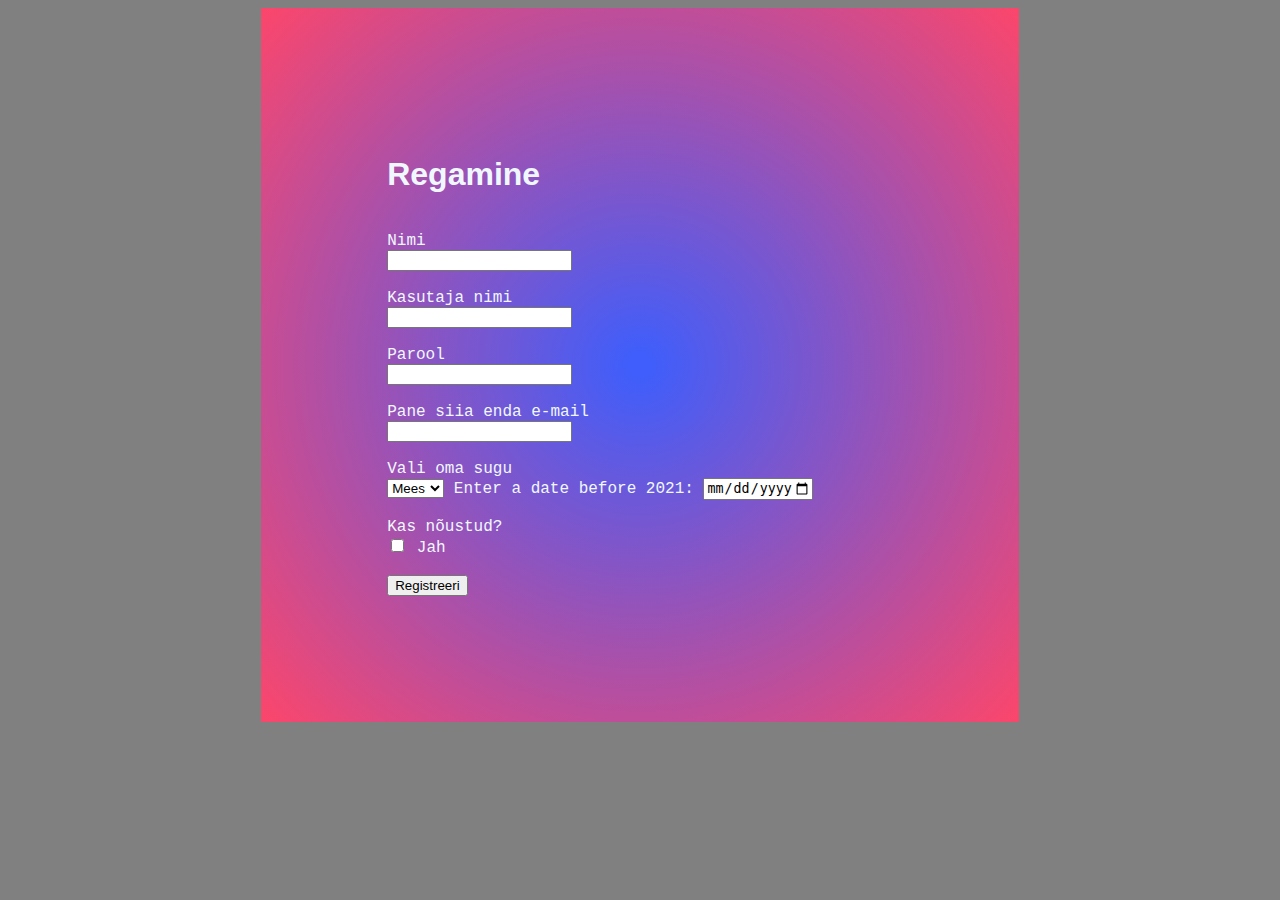
<file: loeng03/index.html>
<!DOCTYPE html>
<html lang="en">
<head>
    <meta charset="UTF-8">
    <meta http-equiv="X-UA-Compatible" content="IE=edge">
    <meta name="viewport" content="width=device-width, initial-scale=1.0">
    <title>Document</title>
    <link rel="stylesheet" href="styles.css">
</head>
<body>
    

    <div class="konteiner">

<h1> Regamine</h1><br>
<form>

<!--
NIMI
KASUTAJANIMI
PAROOL 
EMAIL
SUGU MEES NAINE DROPDOWN TEHA SIIA
SÜNNIKUUPÄEV MINGI KALENDER MITTE EI SAA VALIDA MIDAGI PEALE 2020 ALLA 3a ei saa regada

KAS OLED TINGIMUSTEGA NÕUS? (CHECKBOX, peab olema linnuke)
registreeri NUPP


-->


<label for="Nimi"> Nimi </label> <br>
<input type="text" id="Nimi"> <br><br>

<label for="kasutaja nimi"> Kasutaja nimi </label> <br>
<input type="text" id="kasutaja nimi"> <br><br>

<label for="parool"> Parool</label><br>

<input type="password" id="parool" name="parool"><br><br>

<label for="email">Pane siia enda e-mail</label><br>
  <input type="email" id="email" name="email"><br><br>

  <label for="Sugu">Vali oma sugu</label><br>
  <select id="Sugu" name="Sugu"><br>
    <option value="Mees">Mees</option>
    <option value="Naine">Naine</option><br><br>
  </select> 


  <label for="datemax">Enter a date before 2021:</label>
  <input type="date" id="datemax" name="datemax" max="2020-12-31"><br><br>
  
  <label for="valik"> Kas nõustud?</label><br>
  <input type="checkbox" id="valik1" name="valik1" value="Jah">
  <label for="valik1"> Jah</label><br>
  

 <br><input type="submit"  value="Registreeri">

</div>


</form>
</body>
</html>
</file>
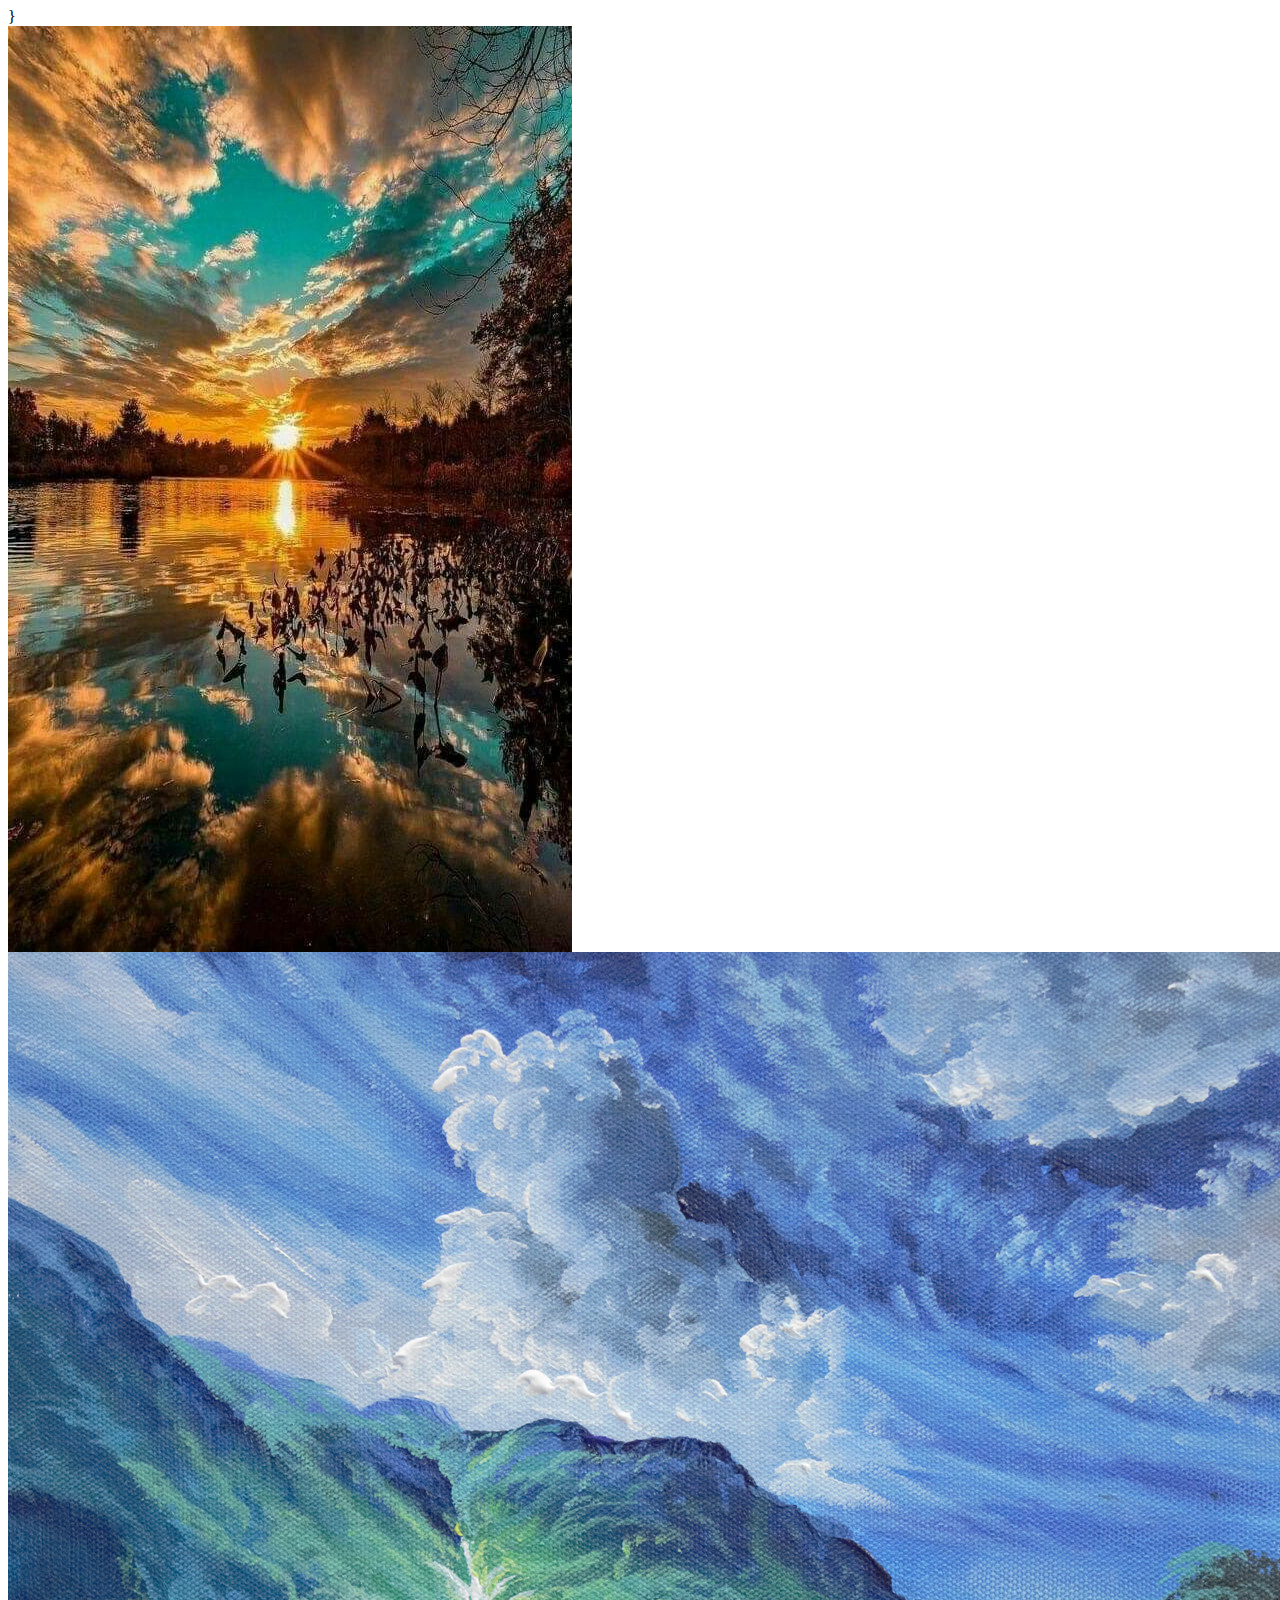
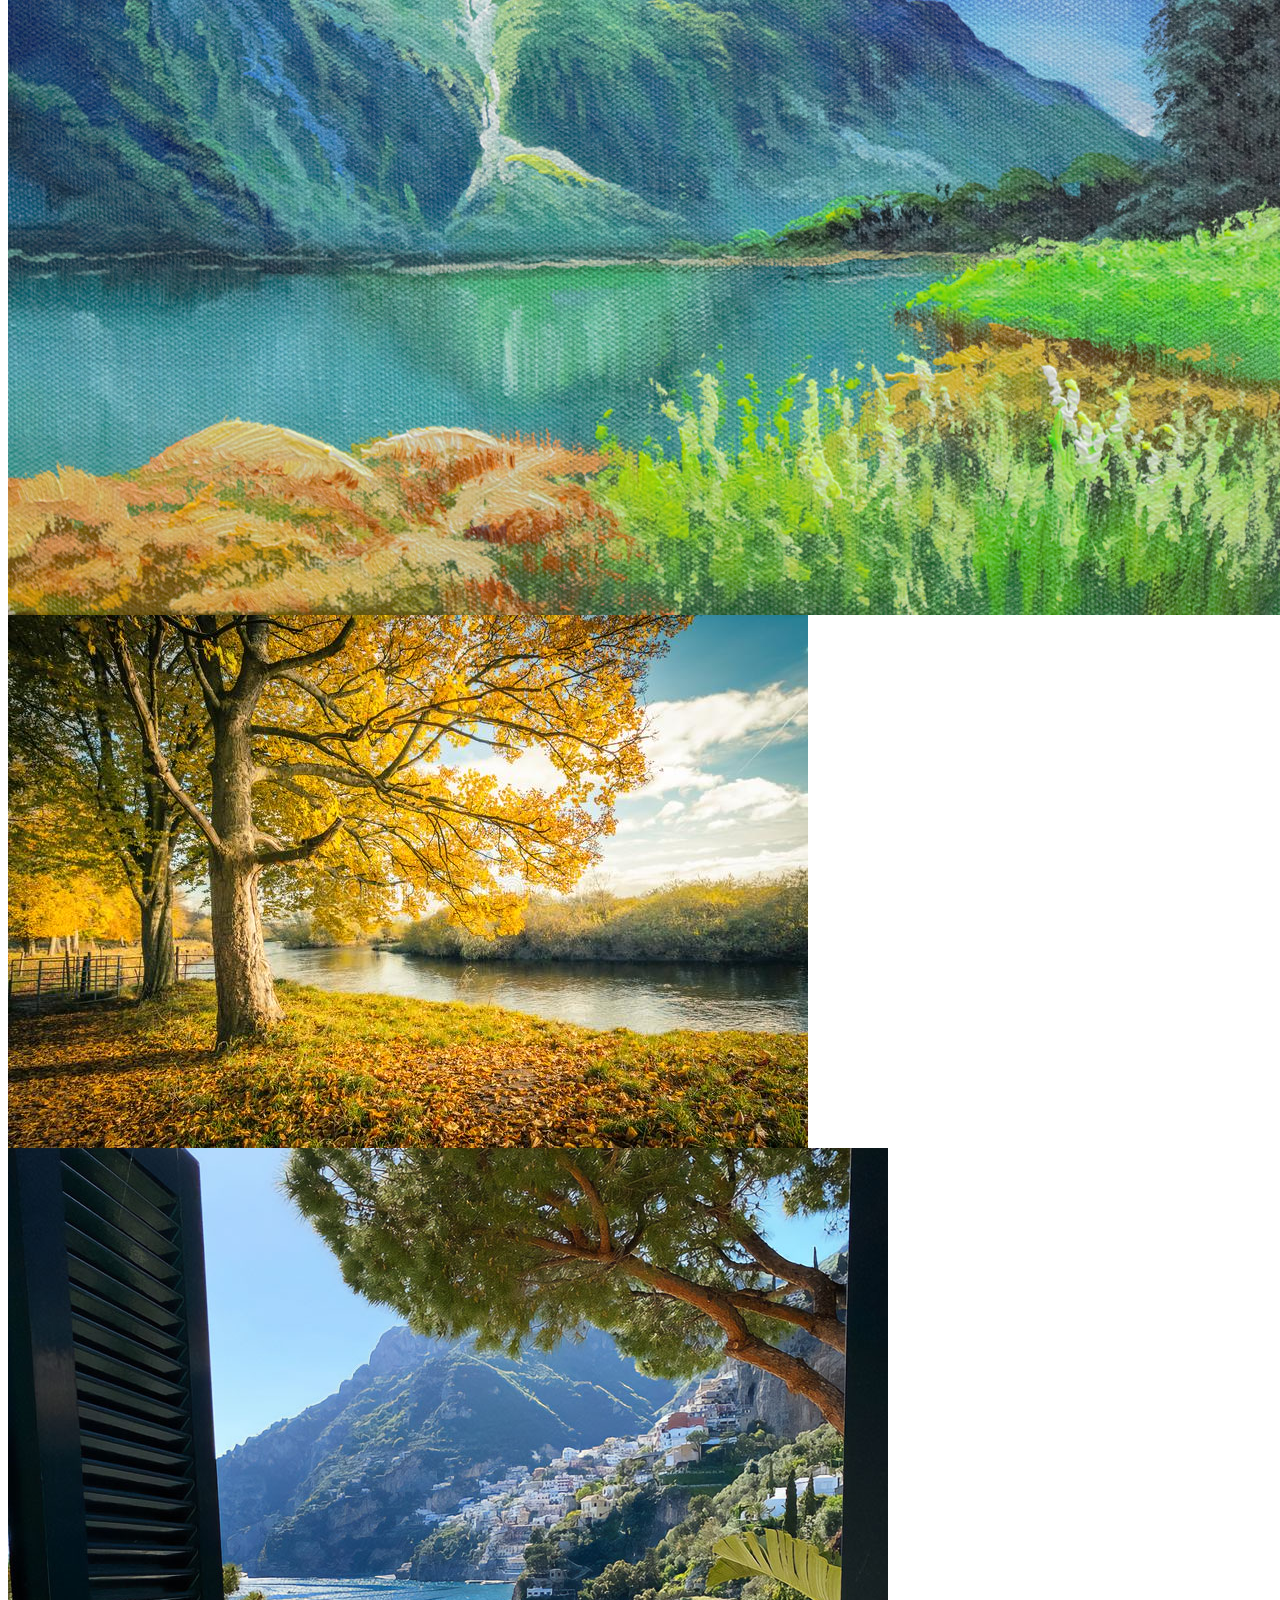
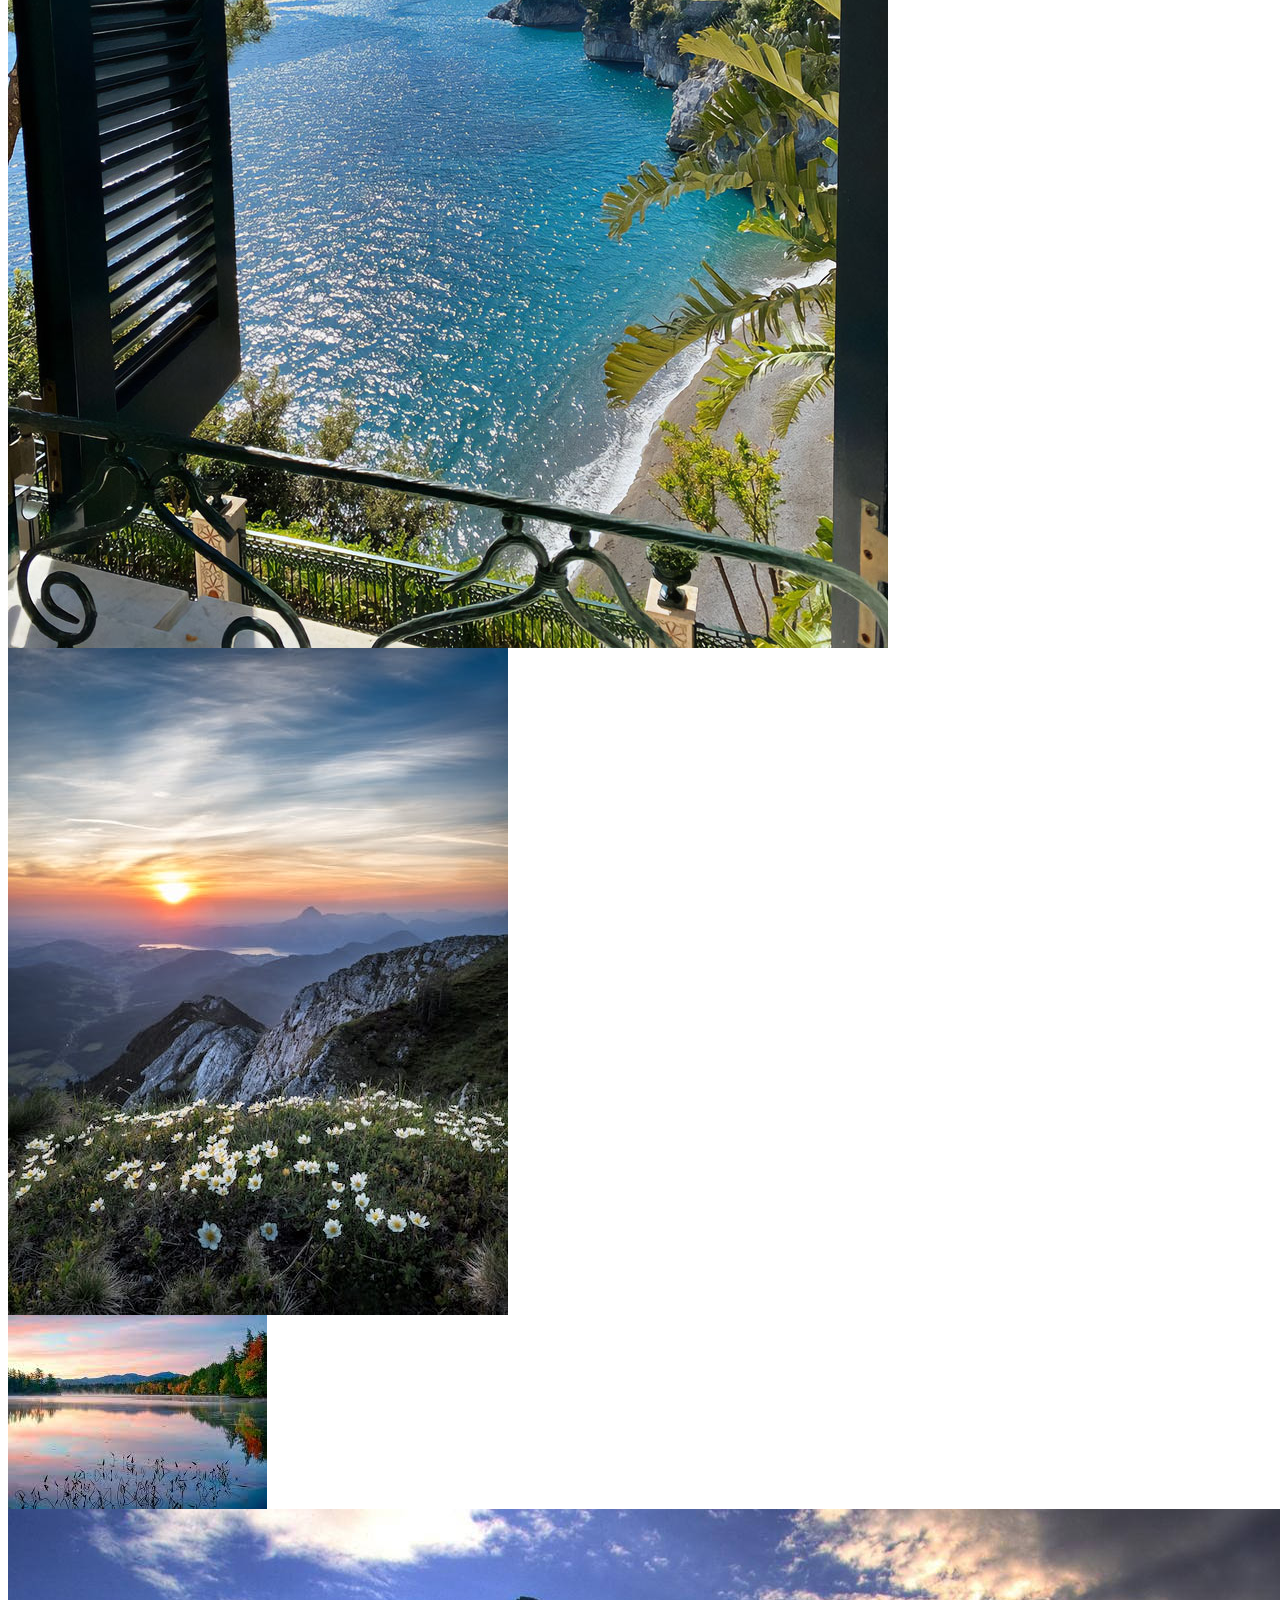
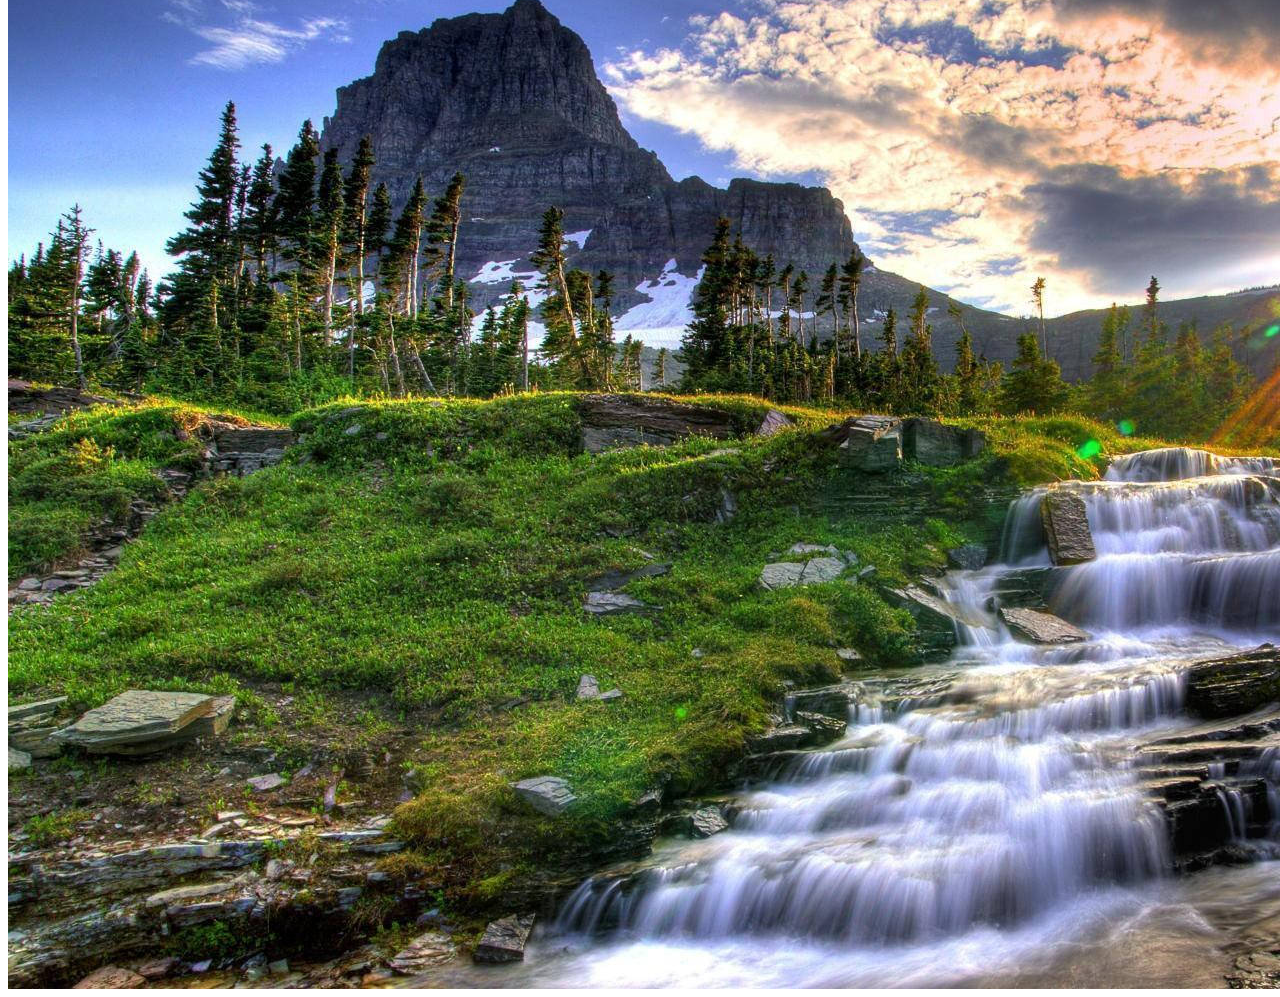
<file: loeng05/index.html>
<!DOCTYPE html>
<html lang="en">
<head>
    <meta charset="UTF-8">
    <meta http-equiv="X-UA-Compatible" content="IE=edge">
    <meta name="viewport" content="width=device-width, initial-scale=1.0">
    <title>Document</title>



    <style>


.galerii {
    display: grid;
}
@media only screen and (max width:600px) {
    display:block-size: .galerii;
}


@media only screen and (max width:700px) {

    
    .galerii {
            display: grid;
            gap: 20;
            padding: 15;
            background-color: aliceblue;
            grid-template-columns: 1fr 1fr 1fr;
      
                
        }
        
        }
        @media only screen and (max width:700px) {
.pilt1 {
    width: 20%;
}

.pilt2 {
    width: 20%;
}


.pilt3 {
    width: 20%;
}


.pilt4 {
    width: 20%;
}
        
        
        </style>
        


}

</head>
<body>
    

<div class="galerii">

<img src="pildid/pilt1.jpg" id=pilt1" />
<img src="pildid/pilt2.jpg" id=pilt2" />
<img src="pildid/pilt3.jpg" id=pilt3" />
<img src="pildid/pilt4.jpg" id=pilt4" />
<img src="pildid/pilt5.jpeg" id=pilt5" />
<img src="pildid/pilt6.jpg" id=pilt6" />
<img src="pildid/pilt7.jpg" id=pilt7" />






</div>


</body>
</html>
</file>
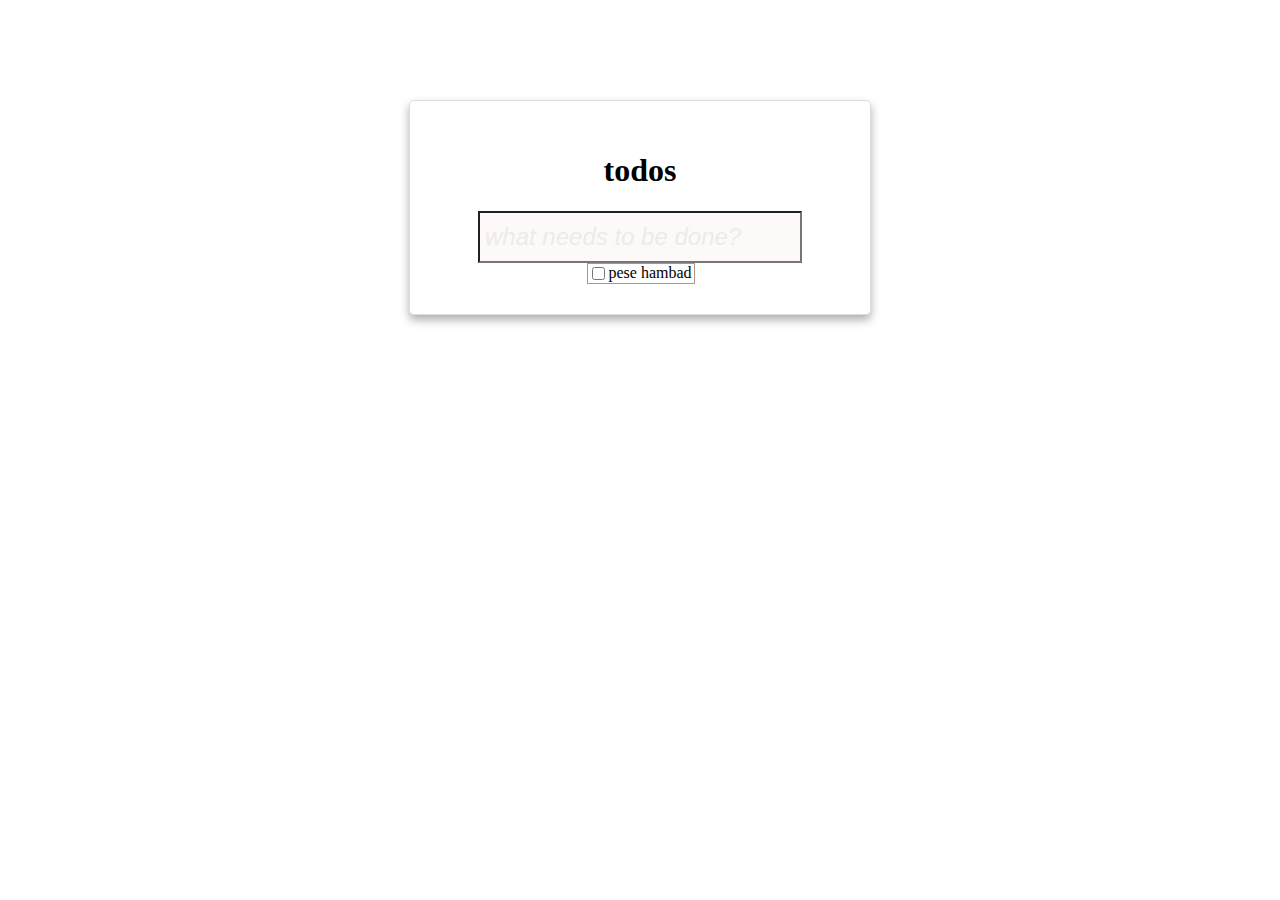
<file: loeng10/index.html>
<!DOCTYPE html>
<html lang="en">
<head>
    <meta charset="UTF-8">
    <meta http-equiv="X-UA-Compatible" content="IE=edge">
    <meta name="viewport" content="width=device-width, initial-scale=1.0">
    <title>todoapp</title>
</head>
<body>
    
<link rel="stylesheet" href="style.css">

<div id="app">

    <h1>todos</h1>
    <input id="input" type="text" placeholder="what needs to be done?">

    <div id="todo-list">

        <div class="todo">
<input type="checkbox">
<span class="text"> pese hambad

</span>

        </div>
    </div>
</div>

<script src="script.js"></script>
</body>
</html>
</file>
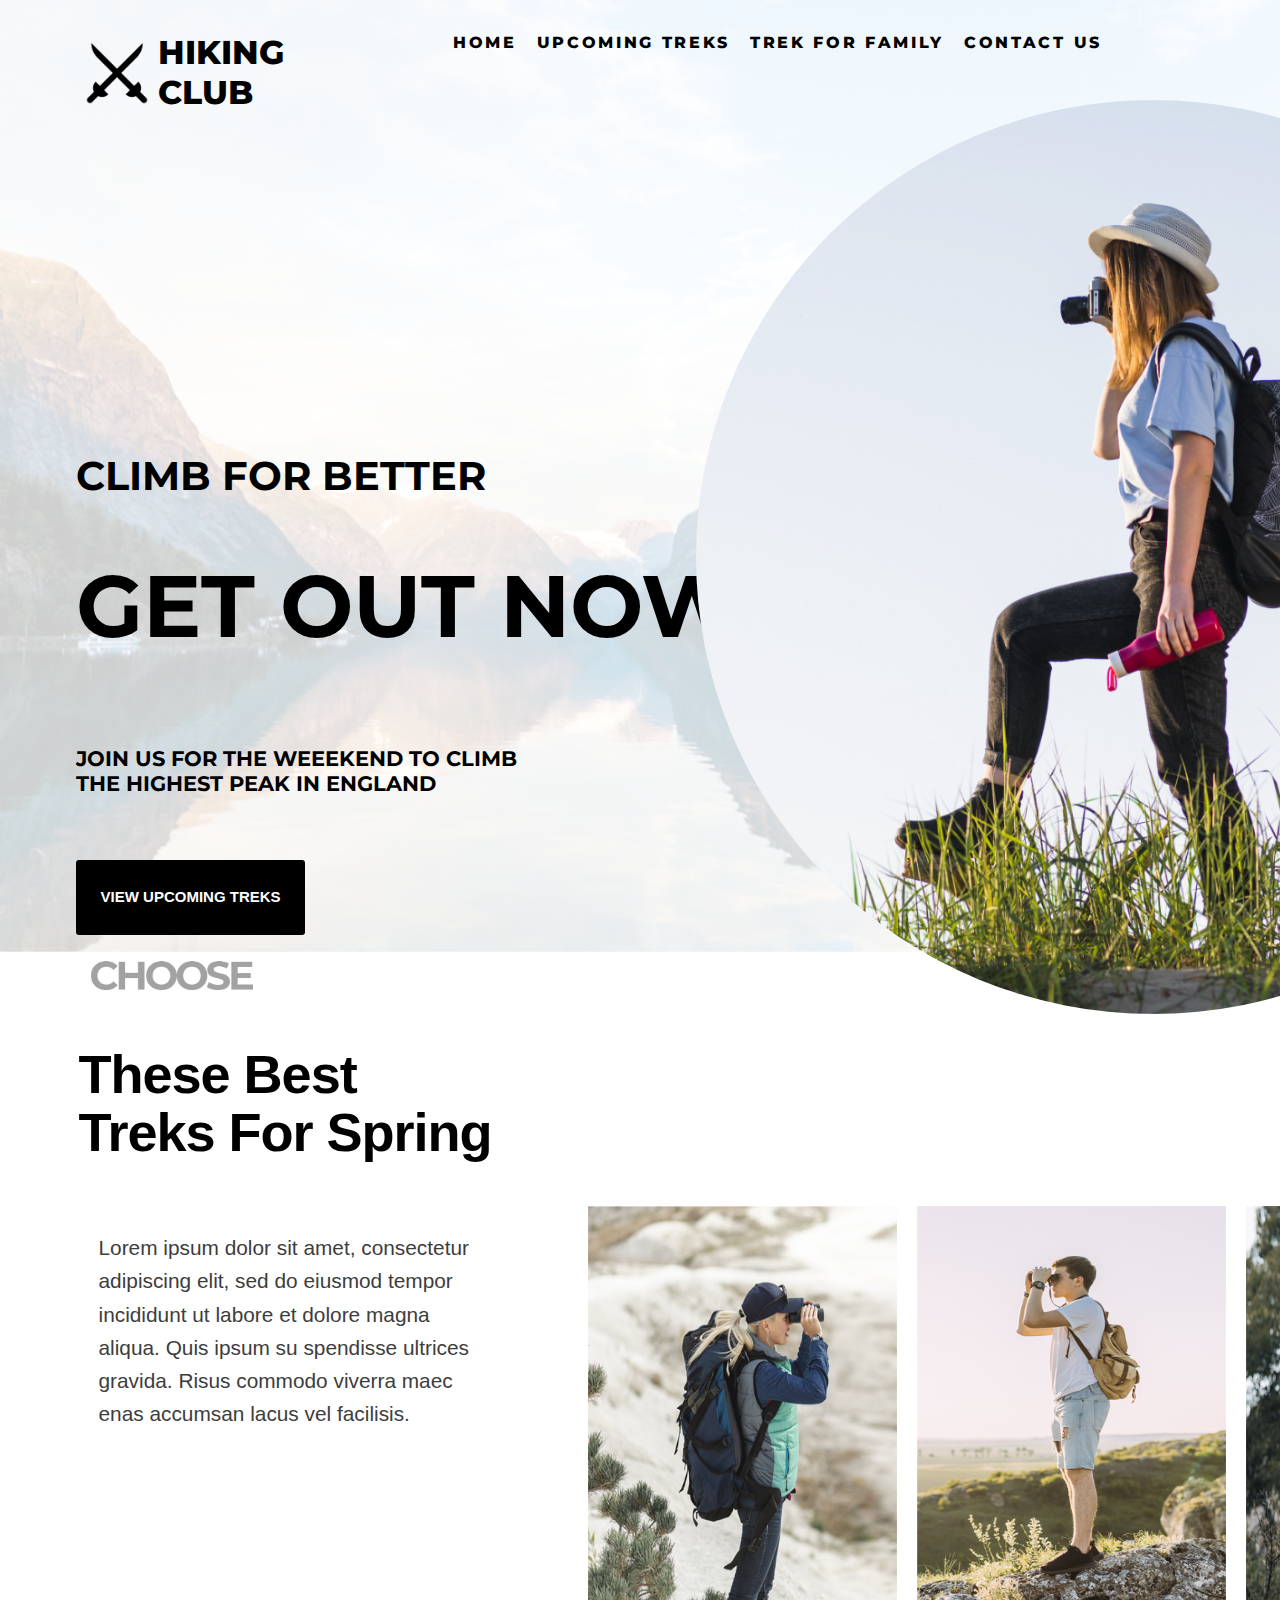
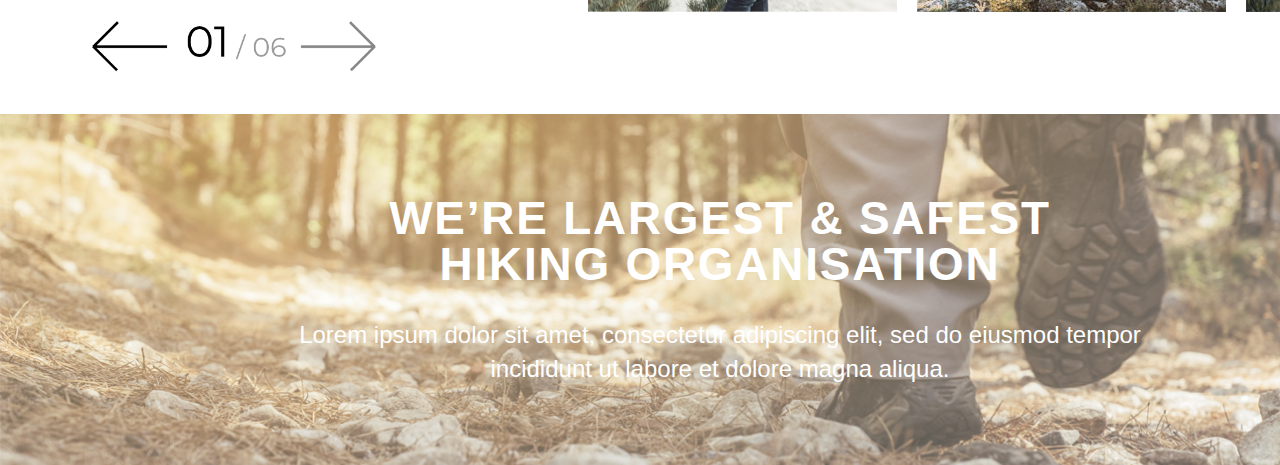
<file: matkaklubi/index.html>
<!DOCTYPE html>
<html lang="en">
<head>
    <meta charset="UTF-8">
    <meta http-equiv="X-UA-Compatible" content="IE=edge">
    <meta name="viewport" content="width=device-width, initial-scale=1.0">
    <title>veebileht</title>
    
    <link rel="preconnect" href="https://fonts.googleapis.com">
    <link rel="preconnect" href="https://fonts.gstatic.com" crossorigin>
    <link href="https://fonts.googleapis.com/css2?family=Montserrat:wght@800&display=swap" rel="stylesheet">
    <link rel="preconnect" href="https://fonts.googleapis.com">
    <link rel="preconnect" href="https://fonts.gstatic.com" crossorigin>
    <link href="https://fonts.googleapis.com/css2?family=Montserrat:wght@800&display=swap" rel="stylesheet">
    

    <link rel="stylesheet" href="styles.css">

   
        
</head>


<body>
    <div class="veebileht">
    <div class="pais">

        <nav>
            <div class="vasak">
            <img src="pildid/klubilogo.png" alt="Klubi logo" />
            <div> Hiking <br> club</div>
        </div>
        <div class="parem">
            <a href=""> HOME</a>
            <a href=""> UPCOMING TREKS</a>
            <a href=""> TREK FOR FAMILY</a>
            <a href=""> CONTACT US</a>
        </div>
    

        </nav>


        <main class="pealkiri">
            <h4 class="pealkiri2"> CLIMB FOR BETTER </h4>
            <h3 class="pealkiri3"> GET OUT NOW </h3>
            <h5 class="vaike">JOIN US FOR THE WEEEKEND TO  CLIMB <br>THE HIGHEST PEAK IN ENGLAND</h5>
            <button class="nupp" type="button">VIEW UPCOMING TREKS</button> 
            <div class="girl">
                <img src="pildid/Girl.png" alt="girl">
    
            </div>
         </main>
    </div>

</div>

<img class="choose" src="pildid/choose.jpg" alt="choose">

<div class="body2">
<h2 class="keskmine1">These Best <br> Treks For Spring </h2>
</div>

<div class="rida">

<h5 class="keskmine2">Lorem ipsum dolor sit amet, consectetur <br>
    adipiscing elit, sed do eiusmod tempor <br>
    incididunt ut labore et dolore magna <br>
    aliqua. Quis ipsum su spendisse ultrices <br>
    gravida. Risus commodo viverra maec <br>
    enas accumsan lacus vel facilisis.<br>
 </h5>
 <img class="pilt1" src="pildid/pilt1.png" alt="pilt1">
 <img class="pilt2" src="pildid/pilt2.png" alt="pilt2">
 <img class="pilt3" src="pildid/pilt3.png" alt="pilt3">
</div>

</div>
</div>

<img class="nupud" src="pildid/nupud.jpg" alt="nupud">



<footer>

    <div class="lopp">
        <h1 class="footertext"> WE’RE LARGEST & SAFEST<br> HIKING ORGANISATION </h1>
        <h2 class="footertext2">Lorem ipsum dolor sit amet, consectetur adipiscing elit, sed do eiusmod tempor <br> incididunt ut labore et dolore magna aliqua. </h2>
    
        

</div>
</footer>


</body>
</html>
</file>
<file: loeng03/styles.css>
body  {
    background-color: grey;
}

h1 {
    color: aliceblue;
    font-family: Arial, Helvetica, sans-serif;
}

.konteiner {
    margin-left: auto;
    margin-right: auto;
    max-width: 800px;
    width: 40%;
    padding: 5px solid white;
    padding: 10%;
    font-family: 'Courier New', Courier, monospace;
    color: aliceblue;
    

    background: rgb(63,94,251);
background: radial-gradient(circle, rgba(63,94,251,1) 2%, rgba(252,70,107,1) 100%);

}

.konteiner >input {
    font-size: 0.6rem;
}
</file>
<file: loeng10/style.css>
body {


}


#app {

    width: 400px;
    margin:100px auto auto;
    border: 1px solid gainsboro;
    border-radius: 5px;
    box-shadow: 0px 5px 10px rgb(175, 175, 175);
    display: flex;
    align-items: center;
    flex-direction: column;
    padding: 30px;
}

input:focus-visible {
    border: none;
    outline: none;
}

input::placeholder{
font-style: italic;
opacity: 0.5;
color: rgb(221, 221, 221);
font-weight: 300;


}

#input {

    padding: 10px 5px 10px 5px;
    font-size: 24px;
    background:rgb(254, 249, 249) ;
 


}

.todo-list {

   margin-top: 20px;


}

.todo {
padding-left: 20px 0;
display:flex;
width:100%;
border: 1px solid rgb(175, 145, 145);

}

.text {
    flex-grow: 1;
}
</file>
<file: matkaklubi/styles.css>
body {
    margin: 0;
    font-family: 'Montserrat', sans-serif;
    overflow-x: hidden;
    

    

}

.pais {
height: 778px;
background-image:  url(pildid/Hills.png);
background-position: center;
background-repeat: no-repeat;
background-size: cover;
padding: 32px 76px 142px;

}

.pais > nav {
display: flex;
justify-content: space-between;

}

.pais > nav > .vasak {
    display: flex;
}

.pais > nav > .vasak > img {
height: 82px;



}

.pais > nav > .vasak > div {
    font-size: 33px;
    text-transform: uppercase;
    font-weight: 800;
    font-family: 'Montserrat';
    
   
   

    
    }

    .pais > nav > .parem > div {
        text-transform: uppercase;
        font-size: 33px;
        font-weight: 800;
        font-family: 'Montserrat';
        
 
    }

    .pais > nav > .parem {
        text-transform: uppercase;
        gap: 20px;
        display: flex;
        align-items: center;
        top: 62px;
        left: 609px;
width: 751px;
height: 20px;

    
    }

    .pais > nav > .parem > a {

        font-weight: 800;
        text-align: left;
letter-spacing: 2.67px;
color: #000000;
opacity: 1;
text-decoration: none;


    }

    .pealkiri {
        font-size: 74.39px;
      z-index: 1;
    
     
        
 }
.pealkiri3 {
    top: 385px;
left: 70px;
}


    .pealkiri2 {
        font-size:39.57px;
        margin-top: 338.01px;  
    }

  
    .vaike {
        font-size: 20.83px;
        top: 490px;
left: 72px;
    }
    .nupp {


        display: inline-block;
        outline: 0;
        cursor: pointer;
        border: 2px solid #000;
        border-radius: 3px;
        color: #fff;
        background: #000;
        font-size: 15px;
        font-weight: 600;
        line-height: 28px;
        padding: 21.44px 22.55px 21.44px;
        text-align:center;
        transition-duration: .15s;
        transition-property: all;
        transition-timing-function: cubic-bezier(.4,0,.2,1);
        margin-top: -300px;
        top: 578px;


       
    }
      
        



    .pais > .pealkiri >h3{
        margin-top: 0px;
       
       
    }

    .pais > .pealkiri >h4{


    }

    .pais > .pealkiri >h4{


    }

    .girl {
        top: -15%;
        position: absolute;
        top: 100px;
        border-radius: 50%;
        border: 5px;
        bottom: 0;
        overflow: hidden;
        width: 914px;
        height: 914px;
        display: flex;
        justify-content: center;
        right: -330px;
        border-radius: 50%;
        z-index: 0;
        display: hidden;
        z-index: 0;
        
    }


    .veebileht {
      


        
    }


.keskmine1 {

    font-size: 54.17px;
    letter-spacing: -1.08px;
color: #000000;
opacity: 1;

}

.body2 {
    
    text-align: left;
    letter-spacing: -1.08px;
color: #000000;
opacity: 1;
margin-left: 78.5px;
width: 448px;
font-family: 'Montserrat-Bold', sans-serif;
font-weight: 700;
line-height: 58.33px;


}

.keskmine {
    font-size: 54.17px;
    letter-spacing: -1.08px;
color: #000000;
opacity: 1;
}



    .rida {
        display: grid;
        gap: 20px;
    
       grid-template-columns: 1fr 1fr 1fr 1fr;
       max-block-size: 10%;
    


    
      
      

    }

    .pilt1 {
        top: 1144px;
left: 563px;
width: 309px;
height: 406px;
    }

    .pilt2 {

        top: 1144px;
left: 906px;
width: 309px;
height: 406px;
    }

    .pilt3 {

        top: 1144px;
left: 1249px;
width: 309px;
height: 406px;
    }



    .keskmine2 {

        width: 449.38px;
        height: 211.28;
        margin-top: 0px;
        margin-left: 78.5px;
        padding: 20px;
        font-family: 'Montserrat-Regular', sans-serif;
        text-align: left;
        font-size: 20.83px;
       font-weight: 400;
        letter-spacing: 0px;
color: #3D3D3D;
opacity: 1;
padding-top: 24.42px;
line-height: 33.33px;
       
    }

    .lopp {
        top: 1612px;
left: 0px;


background-image:  url(pildid/footer.png);
background-position: center;
background-repeat: no-repeat;
background-size: cover;
height: 351px;
width: 1440px;

   

    }

    .allpilt {
        padding-top: 50px;
 
        
        
    }

    .footertext {
        padding-top: 81.69px;
        left: 385.42px;
        font-size: 45.83px;
        color: #ffffff;
        top: 1694px;
left: 385px;
text-align: center;
letter-spacing: 1.83px;
color: #FFFFFF;
opacity: 1;
font-family: 'Montserrat-Regular', sans-serif;
font-weight: 700;
line-height: 45.83px;
    }

    .footertext2 {
padding-left: 279px;
top: 1812px;

        
width: 882px;
height: 88px;
text-align: center;
letter-spacing: 0px;
color: #FFFFFF;
opacity: 1;
font-family: 'Montserrat-Bold', sans-serif;
font-weight: 500;
size: 20.83px;
line-height: 33.33px;


    }

    .nupud {
     margin-left: 78.5px;


    }

    
   .choose {

    margin-left: 78.5px;
   width: 180px;
   }
</file>
